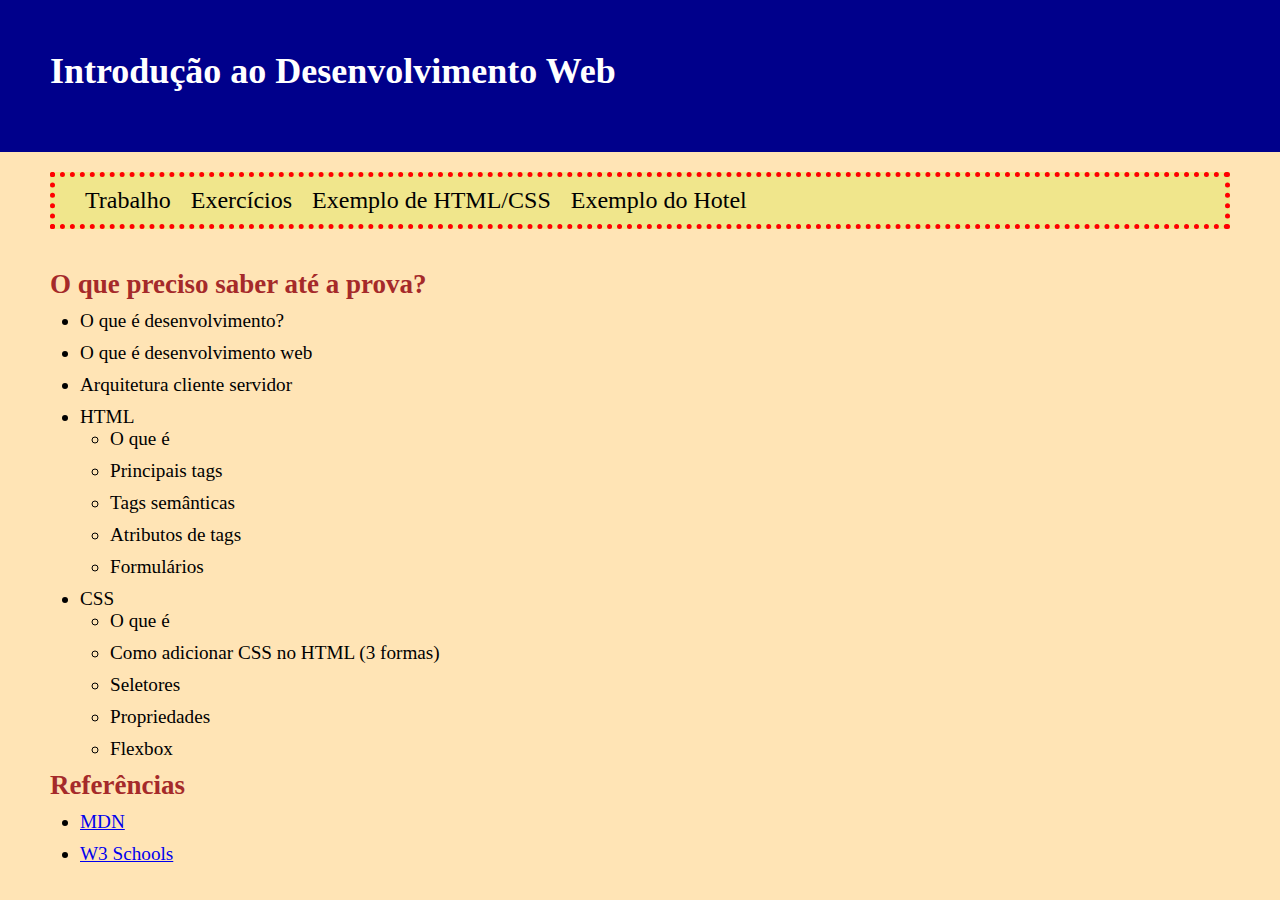
<file: index.html>
<!DOCTYPE html>
<html lang="en">
<head>
    <meta charset="UTF-8">
    <meta name="viewport" content="width=device-width, initial-scale=1.0">
    <title>Introdução ao Desenvolvimento Web</title>
    <link rel="stylesheet" href="style.css">
</head>
<body>
    <header>
        <h1>Introdução ao Desenvolvimento Web</h1>
    </header>
    <nav>
        <a href="trabalho.html">Trabalho</a>
        <a href="exercicios.html">Exercícios</a>
        <a href="aula1">Exemplo de HTML/CSS</a>
        <a href="hotel/index.html">Exemplo do Hotel</a>
    </nav>
    <main>
        <article>
            <h2>O que preciso saber até a prova?</h2>
            <ul>
                <li>O que é desenvolvimento?</li>
                <li>O que é desenvolvimento web</li>
                <li>Arquitetura cliente servidor</li>
                <li>HTML
                    <ul>
                        <li>O que é</li>
                        <li>Principais tags</li>
                        <li>Tags semânticas</li>
                        <li>Atributos de tags</li>
                        <li>Formulários</li>
                    </ul>
                </li>
                <li>CSS
                    <ul>
                        <li>O que é</li>
                        <li>Como adicionar CSS no HTML (3 formas)</li>
                        <li>Seletores</li>
                        <li>Propriedades</li>
                        <li>Flexbox</li>
                    </ul>
                </li>
            </ul>
        </article>
        <article>
            <h2>Referências</h2>
            <ul>
                <li><a href="https://developer.mozilla.org/pt-BR/">MDN</a></li>
                <li><a href="https://www.w3schools.com/">W3 Schools</a></li>
            </ul>
        </article>
    </main>
</body>
</html>
</file>
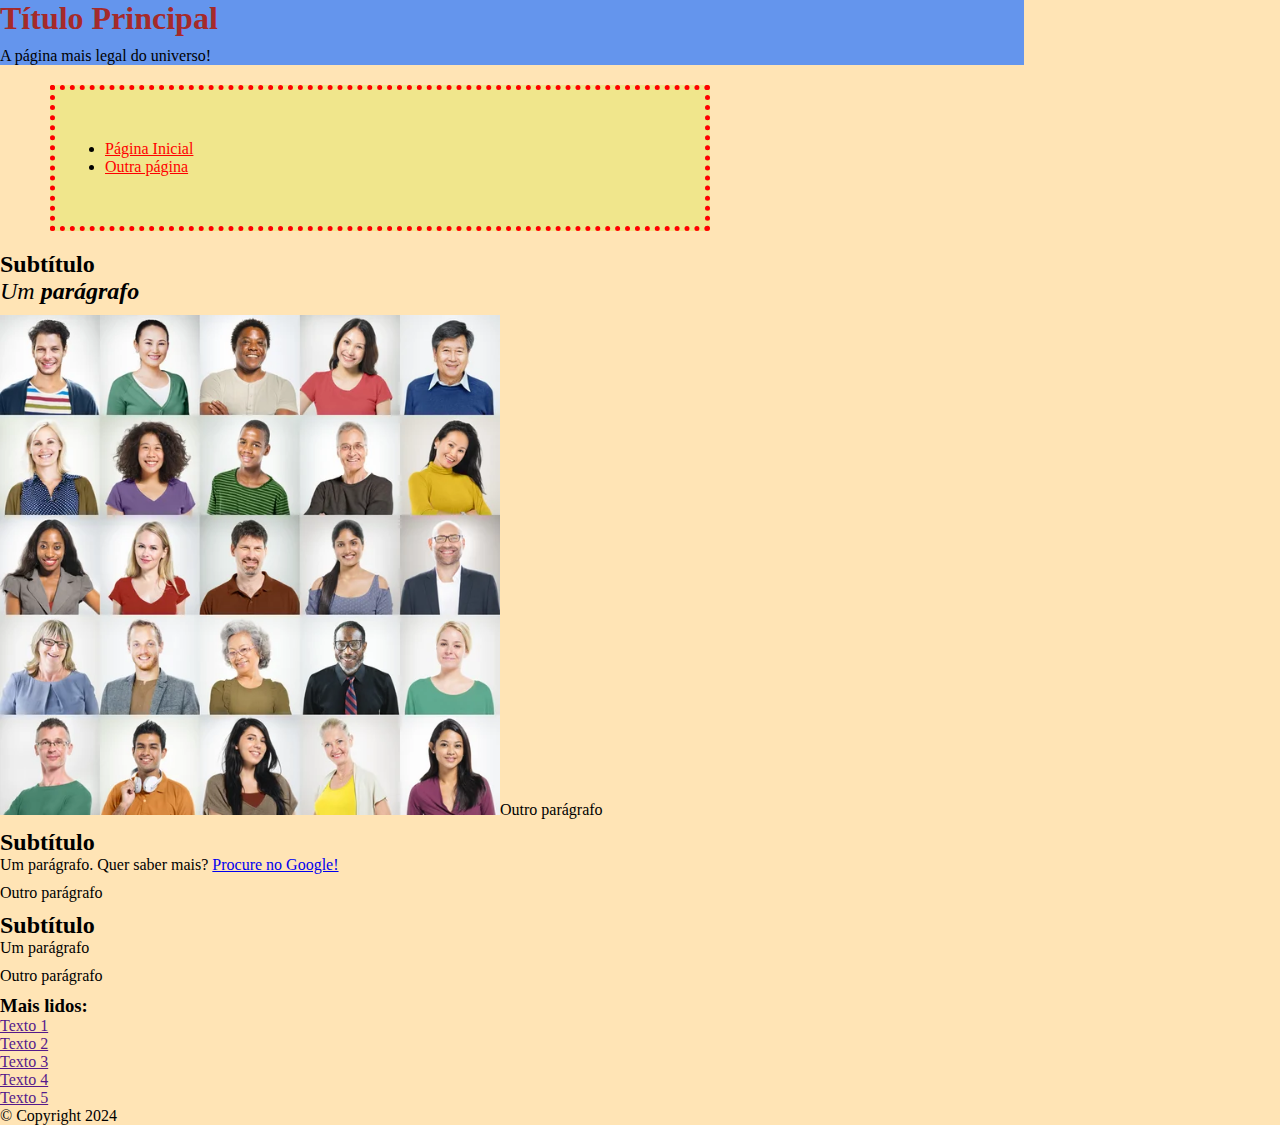
<file: aula1/index.html>
<!DOCTYPE html>
<html lang="pt-br">
<head>
    <meta charset="UTF-8">
    <meta name="viewport" content="width=device-width, initial-scale=1.0">
    <title>Minha página supimpa!</title>
    <link rel="stylesheet" href="hotel.css">
</head>
<body>
    <header>
        <h1>Título Principal</h1>
        <p id="paragrafo-do-titulo">A página mais legal do universo!</p>
    </header>
    <nav>
        <ul>
            <li><a href="index.html">Página Inicial</a></li>
            <li><a href="pagina2.html">Outra página</a></li>
        </ul>
    </nav>
    <main id="principal">
        <article>
            <h2>Subtítulo</h2>
            <p class="subtitulo"><em>Um <strong>parágrafo</strong></em></p>
            <p><img src="imagens/pessoas.jpg" alt="Imagem de pessoas sorrindo com roupas coloridas">Outro parágrafo</p>
        </article>
        <article>
            <h2 id="titulo3">Subtítulo</h2>
            <p>Um parágrafo. Quer saber mais? <a href="https://www.google.com/">Procure no Google!</a></p>
            <p>Outro parágrafo</p>
        </article>
        <article>
            <h2>Subtítulo</h2>
            <p>Um parágrafo</p>
            <p>Outro parágrafo</p>
        </article>
    </main>
    <aside>
        <h3>Mais lidos:</h3>
        <ol>
            <li><a href="">Texto 1</a></li>
            <li><a href="">Texto 2</a></li>
            <li><a href="">Texto 3</a></li>
            <li><a href="">Texto 4</a></li>
            <li><a href="">Texto 5</a></li>
        </ol>
    </aside>
    <footer>&copy; Copyright 2024</footer>
</body>
</html>
</file>
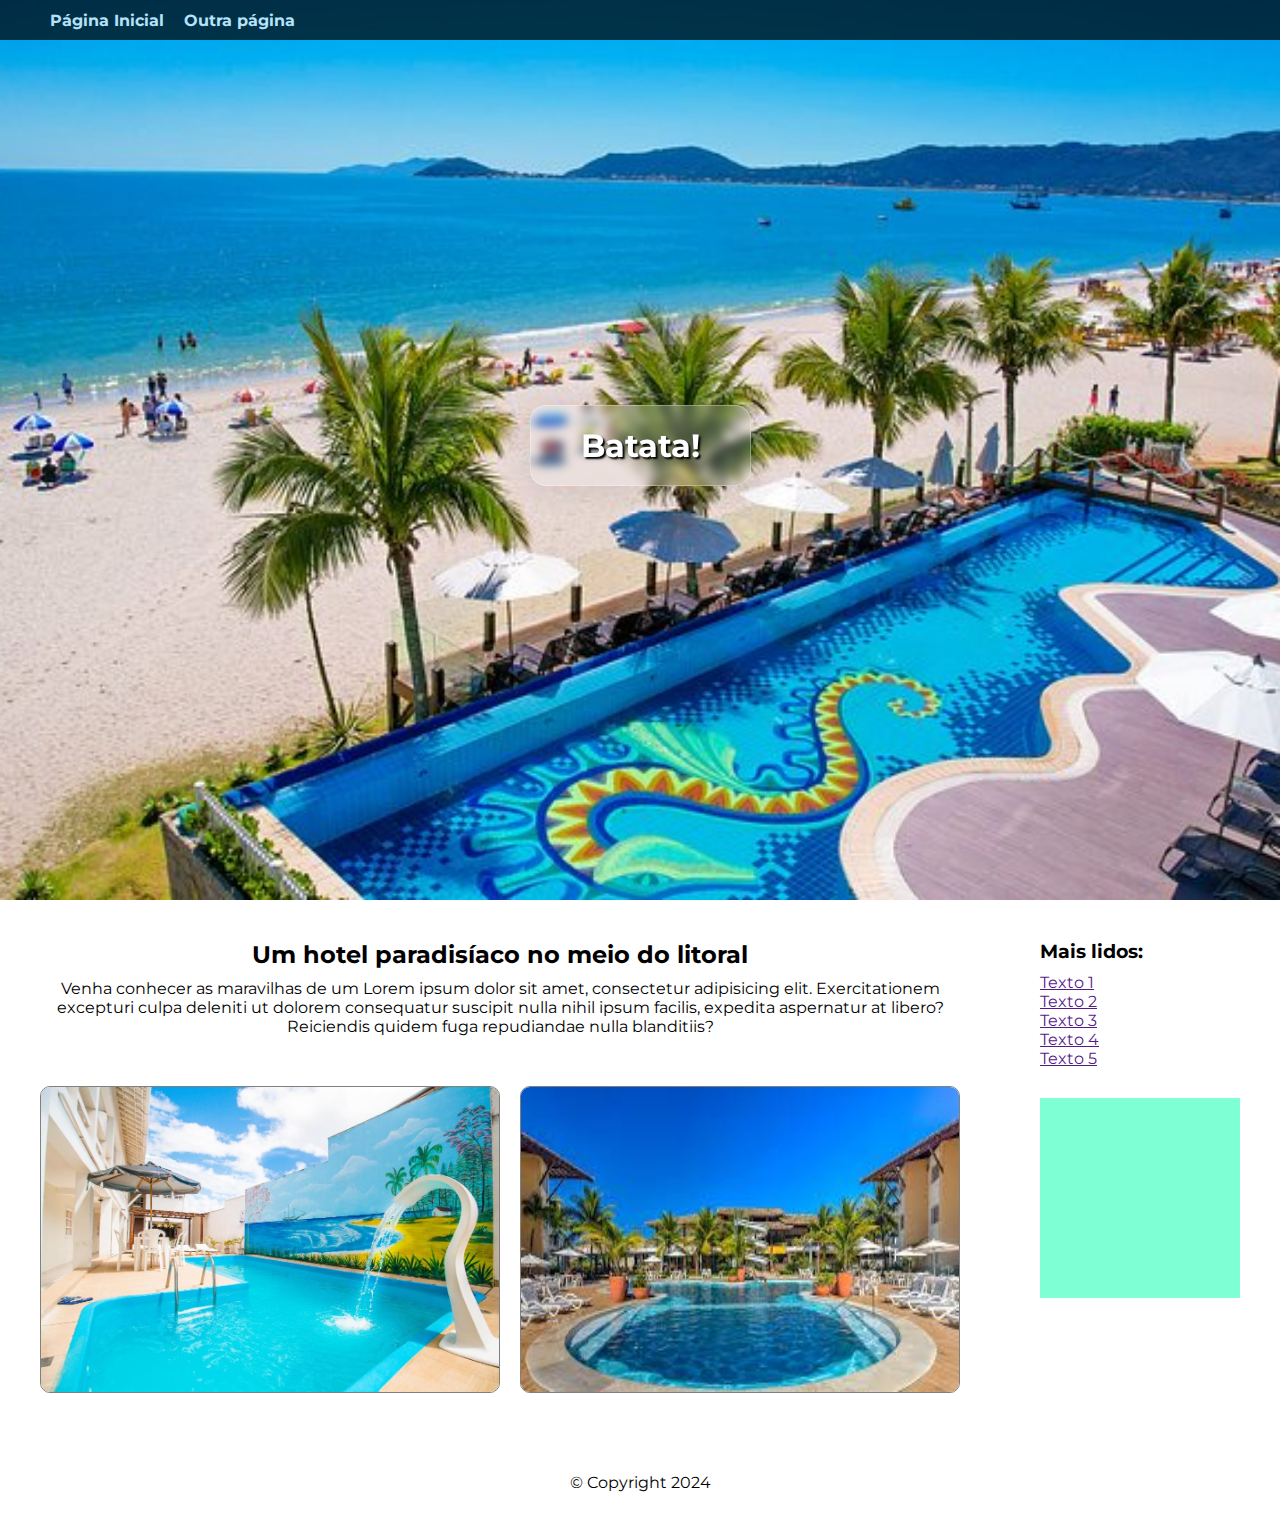
<file: hotel/index.html>
<!DOCTYPE html>
<html lang="pt-br">
<head>
    <meta charset="UTF-8">
    <meta name="viewport" content="width=device-width, initial-scale=1.0">
    <title>Hotel supimpa!</title>
    <link rel="stylesheet" href="hotel.css">
    <link rel="preconnect" href="https://fonts.googleapis.com">
    <link rel="preconnect" href="https://fonts.gstatic.com" crossorigin>
    <link href="https://fonts.googleapis.com/css2?family=Montserrat:ital,wght@0,100..900;1,100..900&display=swap" rel="stylesheet">
</head>
<body>
    <nav>
        <ul>
            <li><a href="index.html">Página Inicial</a></li>
            <li><a href="pagina2.html">Outra página</a></li>
        </ul>
    </nav>
    <header>
        <h1 id="titulo">Hotel Supimpa</h1>
        <p id="paragrafo-do-titulo">O hotel mais legal do universo!</p>
    </header>
    
    <main id="principal">
        <section>
            <h2>Um hotel paradisíaco no meio do litoral</h2>
            <p>Venha conhecer as maravilhas de um  Lorem ipsum dolor sit amet, consectetur adipisicing elit. Exercitationem excepturi culpa deleniti ut dolorem consequatur suscipit nulla nihil ipsum facilis, expedita aspernatur at libero? Reiciendis quidem fuga repudiandae nulla blanditiis?</p>
            <div class="fotos">
                <img src="imagens/piscina.jpg" alt="">
                <img src="imagens/piscina2.jpg" alt="">
            </div>
        </section>
        <aside>
            <h3>Mais lidos:</h3>
            <ol>
                <li><a href="">Texto 1</a></li>
                <li><a href="">Texto 2</a></li>
                <li><a href="">Texto 3</a></li>
                <li><a href="">Texto 4</a></li>
                <li><a href="">Texto 5</a></li>
            </ol>
            <div class="propaganda"></div>
        </aside>
    </main>
    
    <footer>&copy; Copyright 2024</footer>
    <script>
        document.getElementById("titulo").innerHTML = "Batata!";
    </script>
</body>
</html>
</file>
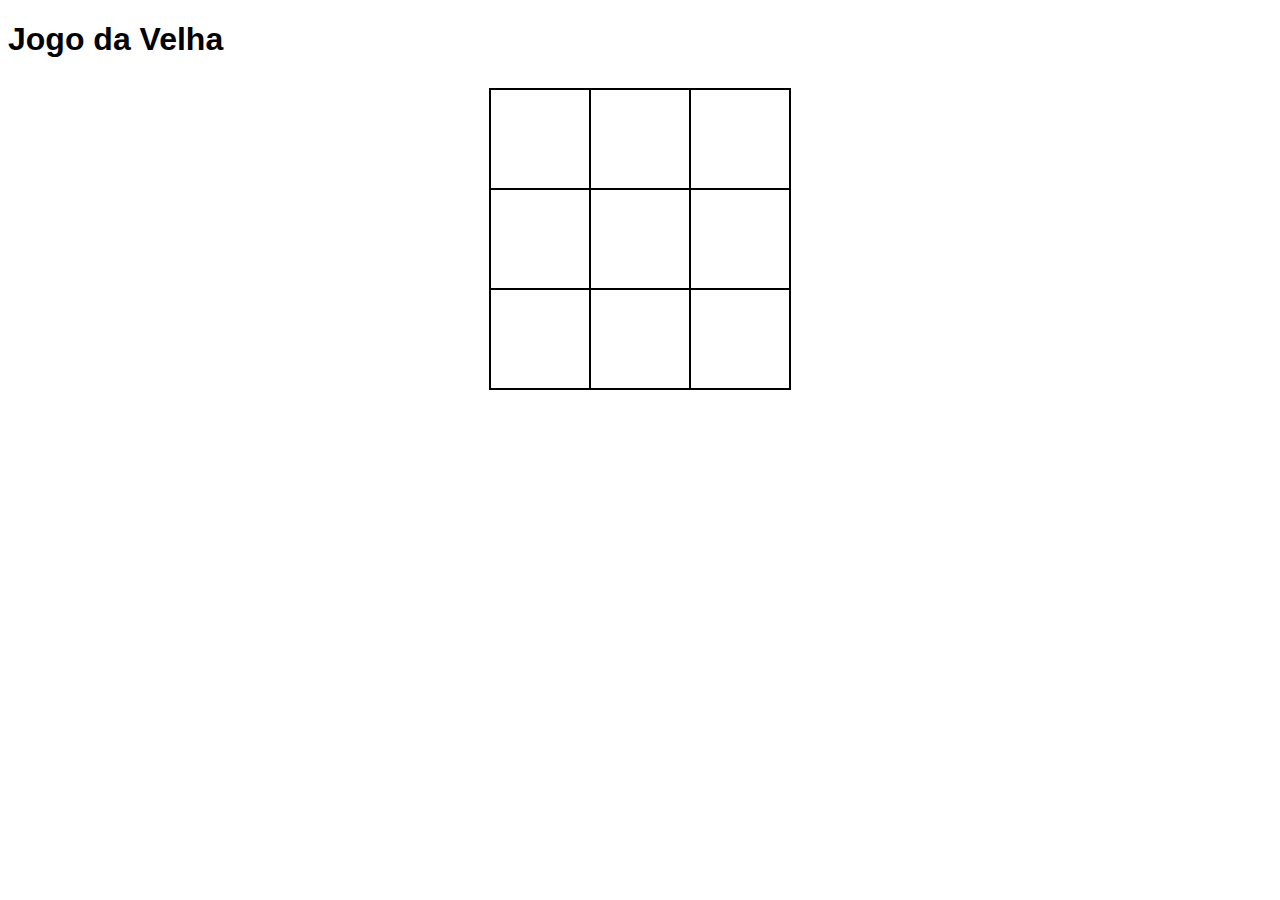
<file: JogoDaVelha/index.html>
<!DOCTYPE html>
<html lang="pt-br">
<head>
    <meta charset="UTF-8">
    <meta name="viewport" content="width=device-width, initial-scale=1.0">
    <title>Jogo da Velha</title>
    <link rel="stylesheet" href="style.css">
    <script src="script.js" defer></script>
</head>
<body>
    <h1>Jogo da Velha</h1>
    <table>
        <tr>
            <td></td>
            <td></td>
            <td></td>
        </tr>
        <tr>
            <td></td>
            <td></td>
            <td></td>
        </tr>
        <tr>
            <td></td>
            <td></td>
            <td></td>
        </tr>
    </table>
</body>
</html>
</file>
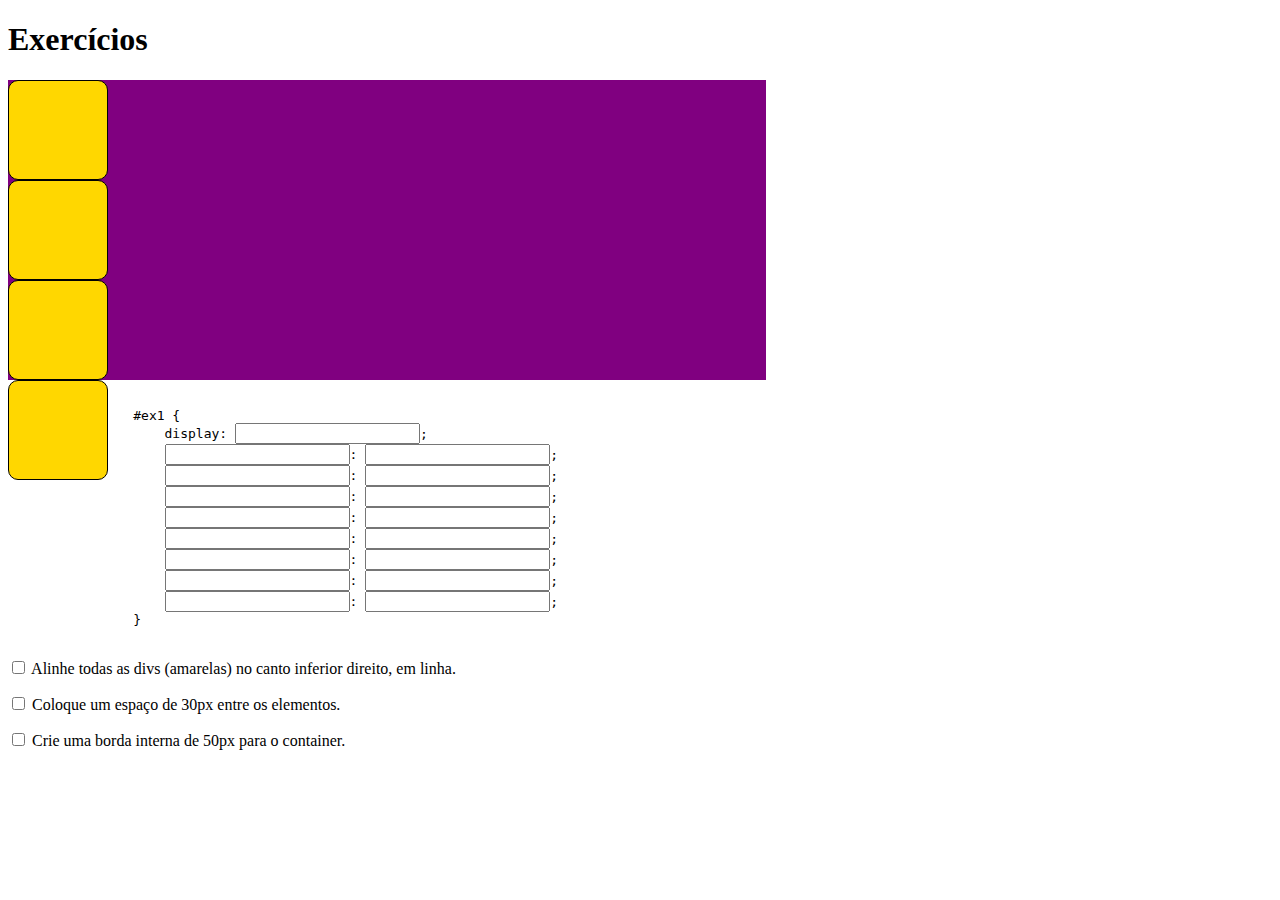
<file: exercicios.html>
<!DOCTYPE html>
<html lang="pt-br">
<head>
    <meta charset="UTF-8">
    <meta name="viewport" content="width=device-width, initial-scale=1.0">
    <title>Fundamentos de Desenvolvimento Web</title>
    <link rel="stylesheet" href="exercicios.css">
    <script src="exercicios.js" defer></script>
</head>
<body>
    <header>
        <h1>Exercícios</h1>
    </header>
    <main>
        <article>
            <section id="ex1">
                <div></div>
                <div></div>
                <div></div>
                <div></div>
            </section>
            
            <pre><code>
                #ex1 {
                    display: <input id="ex1-display" />;
                    <input id="ex1-prop1" />: <input id="ex1-value1" />;
                    <input id="ex1-prop2" />: <input id="ex1-value2" />;
                    <input id="ex1-prop3" />: <input id="ex1-value3" />;
                    <input id="ex1-prop4" />: <input id="ex1-value4" />;
                    <input id="ex1-prop5" />: <input id="ex1-value5" />;
                    <input id="ex1-prop6" />: <input id="ex1-value6" />;
                    <input id="ex1-prop7" />: <input id="ex1-value7" />;
                    <input id="ex1-prop8" />: <input id="ex1-value8" />;
                }
            </code></pre>
            <p><input type="checkbox"> Alinhe todas as divs (amarelas) no canto inferior direito, em linha.</p>
            <p><input type="checkbox"> Coloque um espaço de 30px entre os elementos.</p>
            <p><input type="checkbox"> Crie uma borda interna de 50px para o container.</p>
        </article>
    </main>
</body>
</html>
</file>
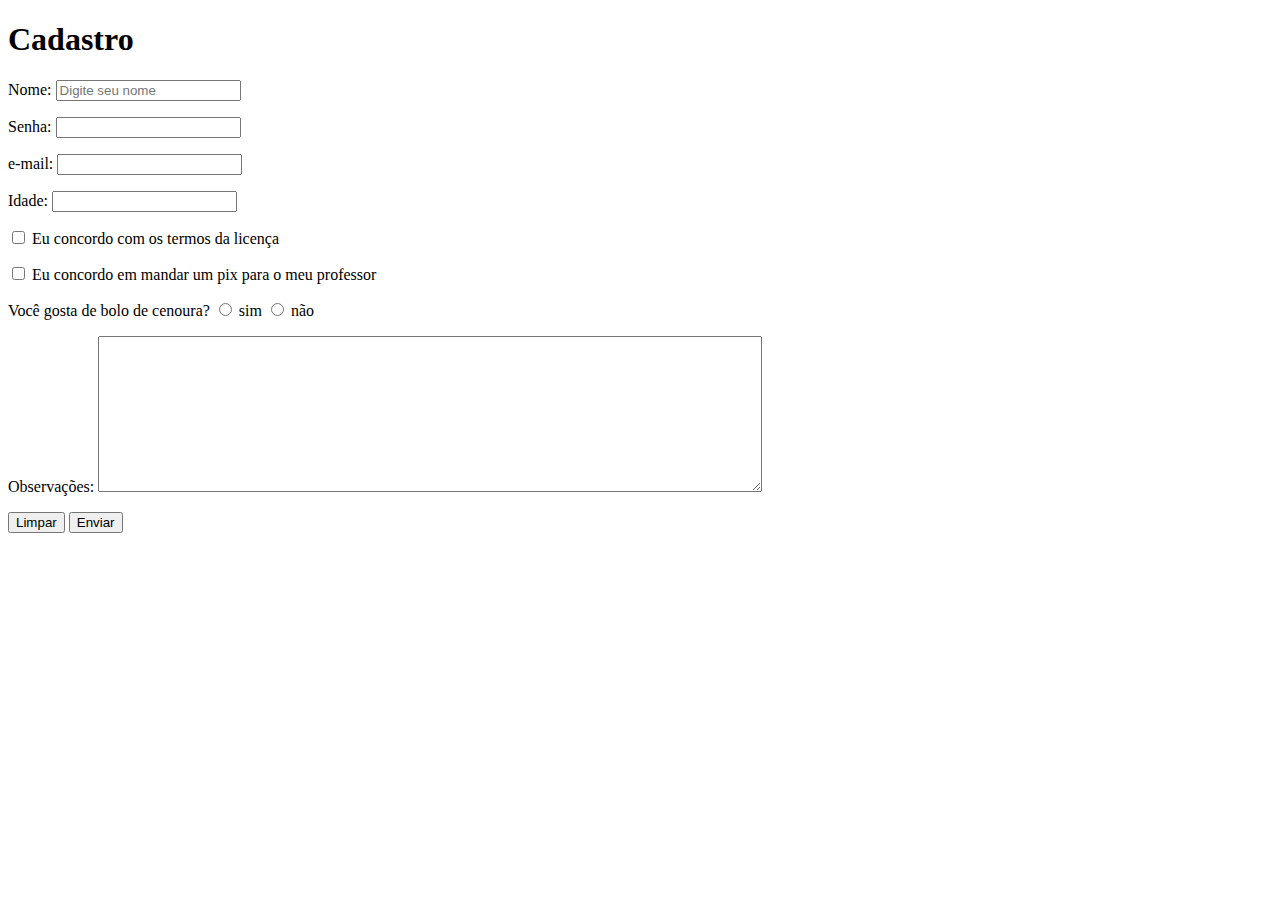
<file: formulario.html>
<!DOCTYPE html>
<html lang="pt-br">
<head>
    <meta charset="UTF-8">
    <meta name="viewport" content="width=device-width, initial-scale=1.0">
    <title>Exemplo de formulário</title>
</head>
<body>
    <h1>Cadastro</h1>
    <form action="envio.html" method="post">
        <p>
            <label for="nome">Nome:</label>
            <input name="nome" id="nome" type="text" required placeholder="Digite seu nome" maxlength="50" />
        </p>
        <p>
            <label for="senha">Senha:</label>
            <input name="senha" id="senha" type="password" />
        </p>
        <p>
            <label for="email">e-mail:</label>
            <input name="email" id="email" type="email" />
        </p>
        <p>
            <label for="idade">Idade:</label>
            <input name="idade" id="idade" type="number" />
        </p>
        <p>
            <input type="checkbox" name="concordo" id="concordo" value="sim">
            <label for="concordo">Eu concordo com os termos da licença</label>
        </p>
        <p>
            <input type="checkbox" name="concordo2" id="concordo2" value="pix">
            <label for="concordo2">Eu concordo em mandar um pix para o meu professor</label>
        </p>
        <p>
            Você gosta de bolo de cenoura?
            <input type="radio" name="cenoura" value="sim" id="cenoura-sim"> <label for="cenoura-sim">sim</label>
            <input type="radio" name="cenoura" value="não" id="cenoura-nao"> <label for="cenoura-nao">não</label>
        </p>
        <p>
            <label for="obs">Observações:</label>
            <textarea name="obs" id="obs" cols="80" rows="10"></textarea>
        </p>
        <button type="reset">Limpar</button>
        <button type="submit">Enviar</button>
    </form>
</body>
</html>
</file>
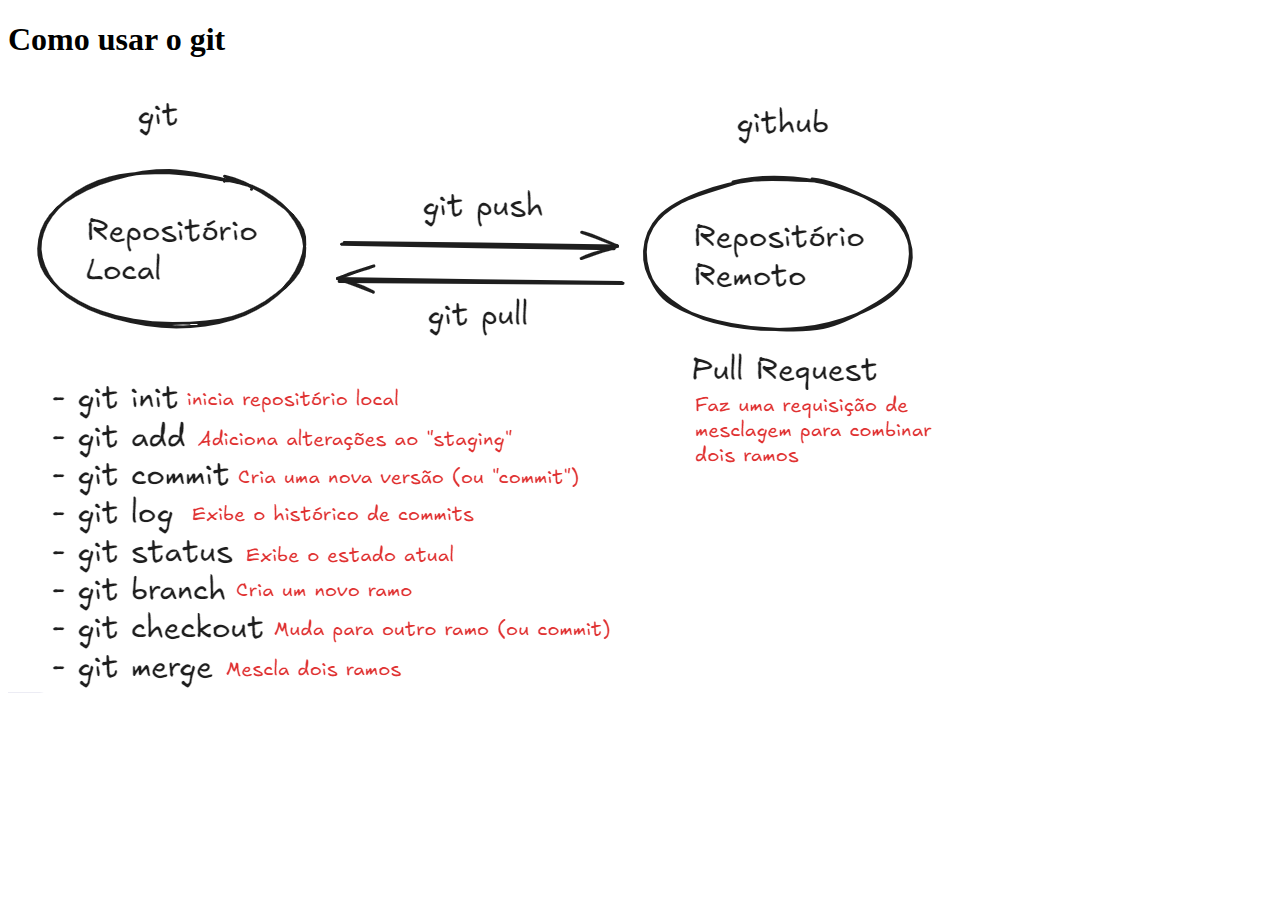
<file: git.html>
<!DOCTYPE html>
<html lang="en">
<head>
    <meta charset="UTF-8">
    <meta name="viewport" content="width=device-width, initial-scale=1.0">
    <title>Como usar o GIT</title>
</head>
<body>
    <h1>Como usar o git</h1>
    <p><img src="git/esquema-git.png" alt=""></p>
</body>
</html>
</file>
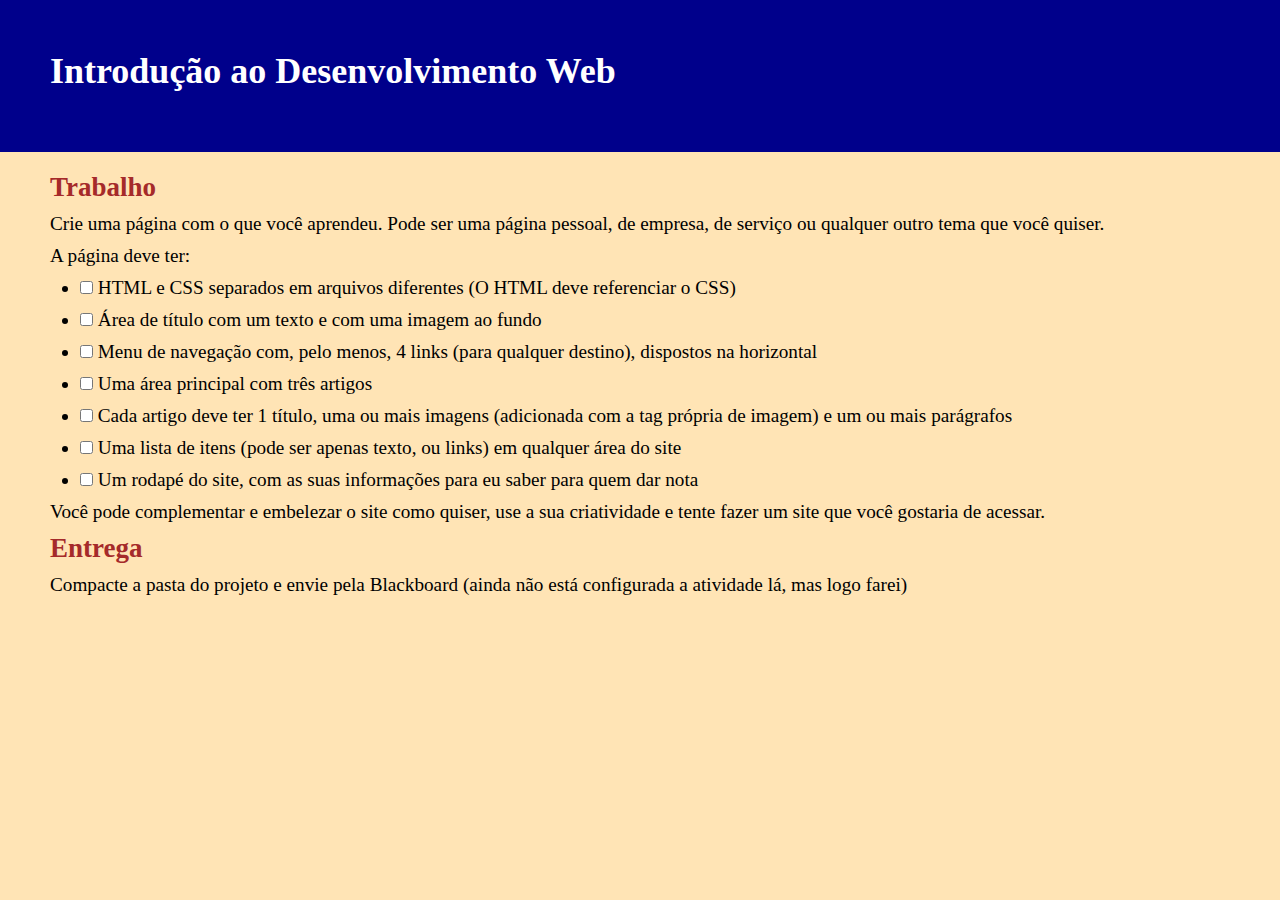
<file: trabalho.html>
<!DOCTYPE html>
<html lang="pt-br">
<head>
    <meta charset="UTF-8">
    <meta name="viewport" content="width=device-width, initial-scale=1.0">
    <title>Introdução ao Desenvolvimento Web</title>
    <link rel="stylesheet" href="style.css">
</head>
<body>
    <header>
        <h1>Introdução ao Desenvolvimento Web</h1>
    </header>
    <main>
        <h2>Trabalho</h2>
        <p>Crie uma página com o que você aprendeu. Pode ser uma página pessoal, de empresa, de serviço ou qualquer outro tema que você quiser.</p>
        <p>A página deve ter:</p>
        <ul>
            <li><input type="checkbox"> HTML e CSS separados em arquivos diferentes (O HTML deve referenciar o CSS)</li>
            <li><input type="checkbox"> Área de título com um texto e com uma imagem ao fundo</li>
            <li><input type="checkbox"> Menu de navegação com, pelo menos, 4 links (para qualquer destino), dispostos na horizontal</li>
            <li><input type="checkbox"> Uma área principal com três artigos</li>
            <li><input type="checkbox"> Cada artigo deve ter 1 título, uma ou mais imagens (adicionada com a tag própria de imagem) e um ou mais parágrafos</li>
            <li><input type="checkbox"> Uma lista de itens (pode ser apenas texto, ou links) em qualquer área do site</li>
            <li><input type="checkbox"> Um rodapé do site, com as suas informações para eu saber para quem dar nota</li>
        </ul>
        <p>Você pode complementar e embelezar o site como quiser, use a sua criatividade e tente fazer um site que você gostaria de acessar.</p>

        <h2>Entrega</h2>
        <p>Compacte a pasta do projeto e envie pela Blackboard (ainda não está configurada a atividade lá, mas logo farei)</p>
    </main>
</body>
</html>
</file>
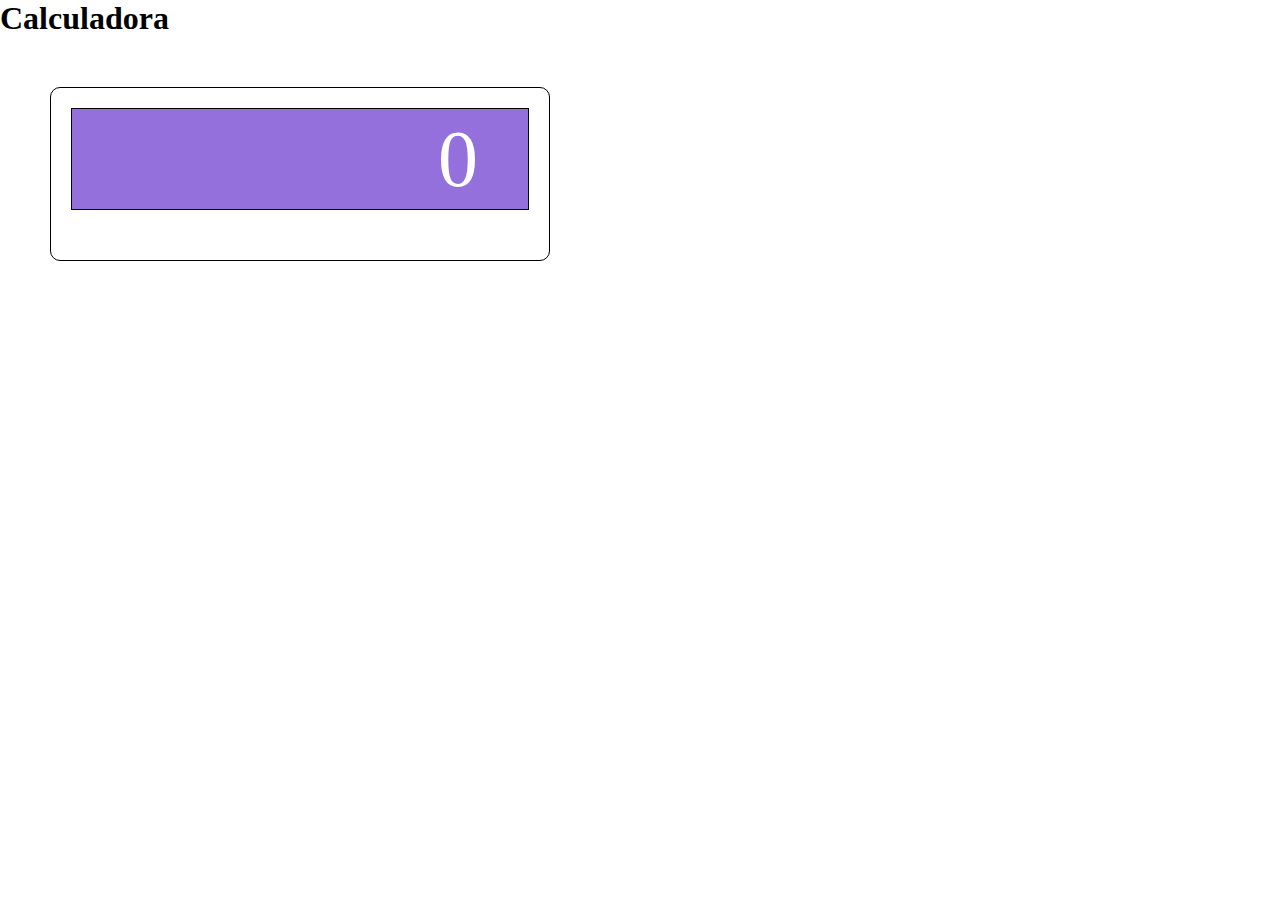
<file: JS/calculadora copy.html>
<!DOCTYPE html>
<html lang="en">
<head>
    <meta charset="UTF-8">
    <meta name="viewport" content="width=device-width, initial-scale=1.0">
    <title>Document</title>
    <link rel="stylesheet" href="style.css">
    <script src="script.js" defer></script>
</head>
<body>
    <header>
        <h1>Calculadora</h1>
    </header>
    <main>
        <div class="painel">0</div>
        <div class="botoes"></div>
    </main>
</body>
</html>
</file>
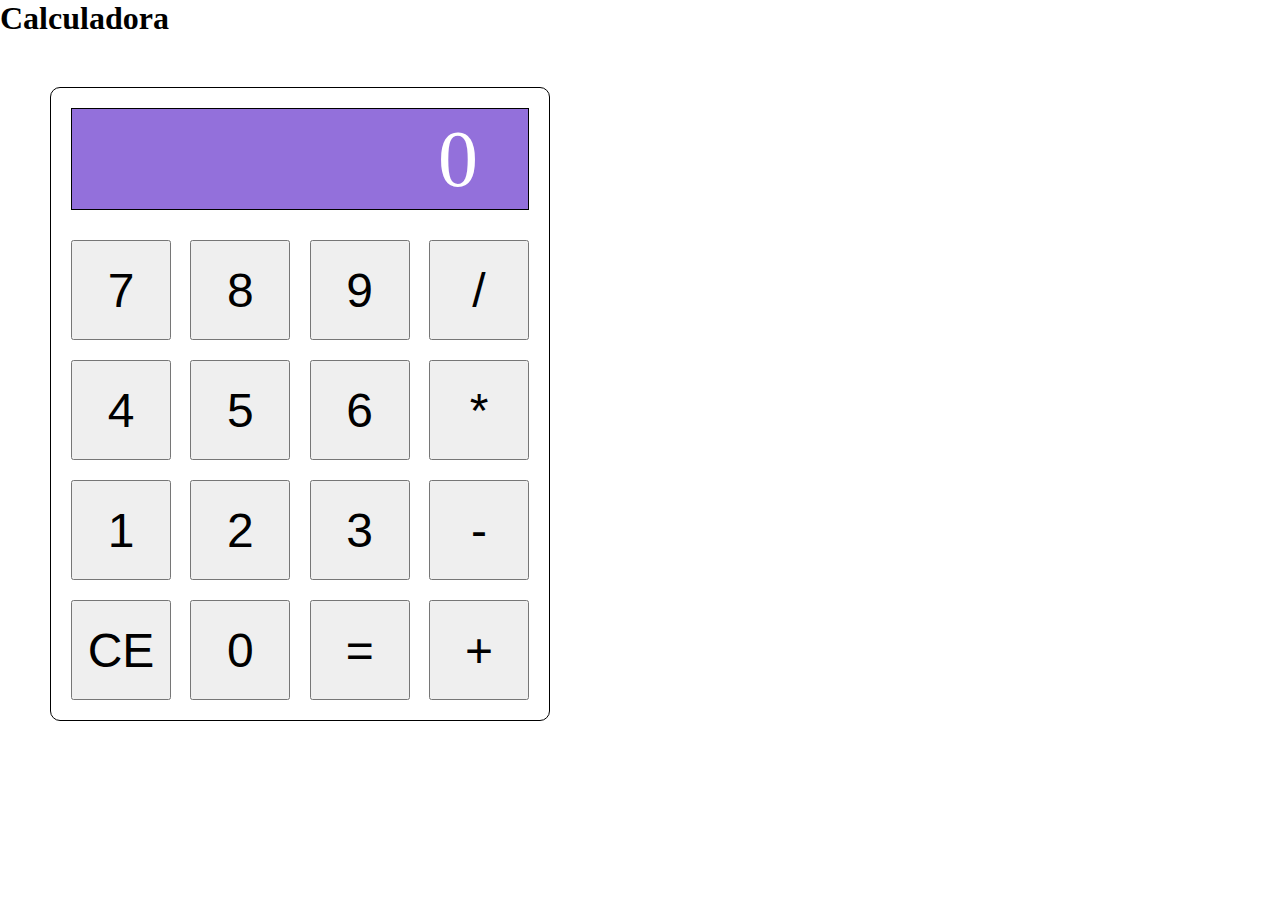
<file: JS/calculadora.html>
<!DOCTYPE html>
<html lang="en">
<head>
    <meta charset="UTF-8">
    <meta name="viewport" content="width=device-width, initial-scale=1.0">
    <title>Document</title>
    <link rel="stylesheet" href="style.css">
    <script src="script.js" defer></script>
</head>
<body>
    <header>
        <h1>Calculadora</h1>
    </header>
    <main>
        <div class="painel">0</div>
        <div class="botoes">
            <button id="btn7">7</button>
            <button id="btn8">8</button>
            <button id="btn9">9</button>
            <button id="btnDiv">/</button>
            <button id="btn4">4</button>
            <button id="btn5">5</button>
            <button id="btn6">6</button>
            <button id="btnMul">*</button>
            <button id="btn1">1</button>
            <button id="btn2">2</button>
            <button id="btn3">3</button>
            <button id="btnSub">-</button>
            <button id="btnCE">CE</button>
            <button id="btn0">0</button>
            <button id="btnEqual">=</button>
            <button id="btnSum">+</button>
        </div>
    </main>
</body>
</html>
</file>
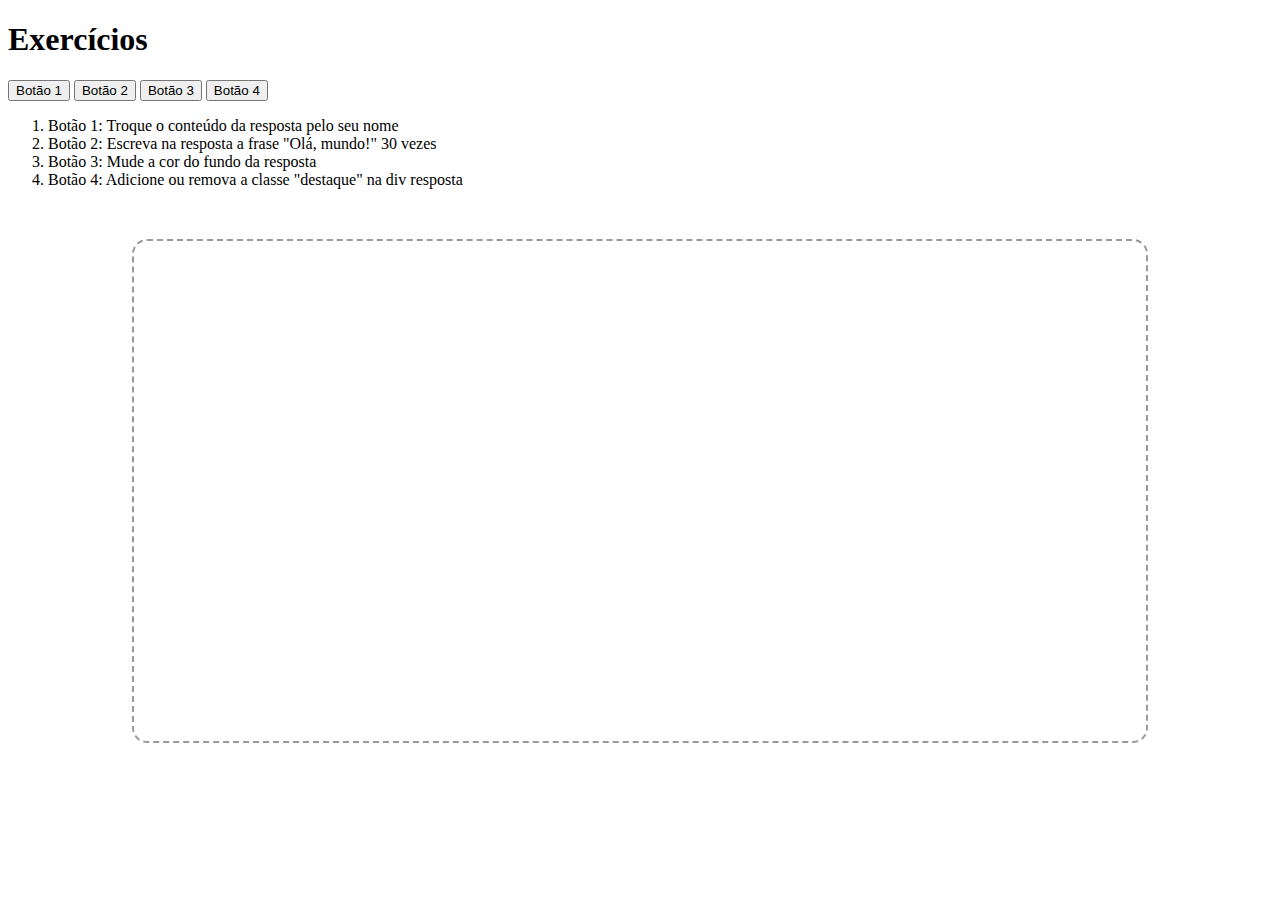
<file: JS/exercicio.html>
<!DOCTYPE html>
<html lang="en">
<head>
    <meta charset="UTF-8">
    <meta name="viewport" content="width=device-width, initial-scale=1.0">
    <title>Exercícios</title>
    <link rel="stylesheet" href="exercicios.css">
</head>
<body>
    <h1>Exercícios</h1>
    <div class="botoes">
        <button id="btn1">Botão 1</button>
        <button id="btn2">Botão 2</button>
        <button id="btn3">Botão 3</button>
        <button id="btn4">Botão 4</button>
    </div>
    <div>
        <ol>
            <li>Botão 1: Troque o conteúdo da resposta pelo seu nome</li>
            <li>Botão 2: Escreva na resposta a frase "Olá, mundo!" 30 vezes</li>
            <li>Botão 3: Mude a cor do fundo da resposta</li>
            <li>Botão 4: Adicione ou remova a classe "destaque" na div resposta</li>
        </ol>
    </div>
    <div id="resposta"></div>
    <script src="exercicios.js"></script>
</body>
</html>
</file>
<file: aula1/hotel.css>
/*
== Unidades de medida:

Tamanho fixo:
- px: pixels
- cm: centímetros

Tamanho relativo
- %: porcentagem
- em: relativo ao tamanho da fonte padrão
- rem:
- vh: relativo à altura do site
- vw: relativo à largura do site
- dvh, dvw, svw, shw...

== Combinação de seletores

- com vírgulas: união
main, header, nav { ... }

- com espaço: hierarquia
nav a { ... }

== CSS Pseudo-classes
:hover -> mouse em cima
:visited -> links visitados
:active -> itens seleciona

== BOX-MODEL (Modelo de caixa)
- Borda (border)
- Margem (margin)
- Margem interna (padding)
- top, right, bottom, left


*/

* {
    /* CSS reset */
    margin: 0;
    padding: 0;

    /* Para considerar o tamanho do elemento sem o tamanho das margens */
    box-sizing: border-box;
}

h1, p {
    margin-bottom: 10px;
}

header {
    width: 80%;
    background-color: cornflowerblue;
}

nav {
    width: 660px;
    background-color: khaki;
    margin: 20px 50px;
    border-width: 5px;
    border-color: red;
    border-style: dotted;
    padding: 50px;
}

img {
    max-width: 500px;
}

body {
    background-color: moccasin;
}

h1 {
    color:brown;
}

.subtitulo {
    font-size: 1.5rem;
}

nav a {
    color: red;
}

nav a:hover {
    color: blue;
    background-color: yellow;
}

nav a:visited {
    color:blueviolet;
}
</file>
<file: hotel/hotel.css>
* {
    margin: 0;
    padding: 0;
    box-sizing: border-box;
    font-family: "Montserrat", sans-serif;
}

h1, h2, h3, p {
    margin-bottom: 10px;
}

li {
    list-style: none;
}
header {
    background-image: url(imagens/palace-praia-hotel.jpg);
    height: 100dvh;
    background-color: aqua;
    background-size: cover;
    background-position: center;
    color: white;
    display: flex;
    justify-content: center;
    align-items: center;
}

header h1 {
    text-shadow: 2px 2px 2px black;
    padding: 20px 50px;
    /* From https://css.glass */
    background: rgba(255, 255, 255, 0.2);
    border-radius: 16px;
    box-shadow: 0 4px 30px rgba(0, 0, 0, 0.1);
    backdrop-filter: blur(5px);
    -webkit-backdrop-filter: blur(5px);
    border: 1px solid rgba(255, 255, 255, 0.3);
}
header p {
    display: none;
}

nav {
    background-color: black;
    position: fixed;
    width: 100%;
    padding: 0 50px;
    opacity: 0.7;
}

nav ul {
    height: 40px;
    display: flex;
    align-items: center;
    gap: 20px;
}

nav a {
    color: white;
    text-decoration: none;
    font-weight: 700;
}

nav a:hover {
    opacity: 1;
}

main {
    display: flex;
    justify-content: space-between;
}

main section {
    width: 50%;
    padding: 40px;
    flex-grow: 1;
    text-align: center;
}

aside {
    width: 280px;
    padding: 40px
}

footer {
    height: 100px;
    text-align: center;
    line-height: 100px;
}

.propaganda {
    width: 200px;
    height: 200px;
    background-color: aquamarine;
    margin: 30px 0; 
}

.fotos {
    margin-top: 50px;
    display: flex;
    gap: 20px;
}

.fotos img {
    width: 50%;
    border: 1px solid grey;
    border-radius: 10px;
}

@media (max-width: 600px) {
    main {
        flex-direction: column;
    }

    main section, aside {
        width: 100%;
    }
}
</file>
<file: JogoDaVelha/style.css>
* {
    box-sizing: border-box;
    font-family: sans-serif;
}

table {
    border: 0;
    border-collapse: collapse;
    margin: 30px auto;
}

td {
    width: 100px;
    height: 100px;
    border: 2px solid black;
    font-size: 3rem;
    text-align: center;
}

.destaque {
    color: red;
    background-color: lemonchiffon;
    transition: all 0.5s;
}
</file>
<file: exercicios.css>
* {
    box-sizing: border-box;
}

#ex1 {
    background-color: purple;
    width: 60%;
    height: 300px;
}

#ex1 > div {
    width: 100px;
    height: 100px;
    border-radius: 10px;
    border: 1px solid black;
    background-color: gold;
}
</file>
<file: JS/style.css>
* {
    padding: 0;
    margin: 0;
    box-sizing: border-box;
}

main {
    border: 1px solid black;
    width: 500px;
    margin: 50px;
    padding: 20px;
    border-radius: 10px;
}

.painel {
    border: 1px solid black;
    background-color: mediumpurple;
    height: 100px;
    color: white;
    font-size: 5rem;
    display: flex;
    justify-content: flex-end;
    align-items: center;
    padding: 50px;
}

.botoes {
    display: flex;
    flex-wrap: wrap;
    justify-content: space-between;
    row-gap: 20px;
    margin-top: 30px;
}
.botoes button {
    font-size: 3rem;
    width: 100px;
    height: 100px;
}
</file>
<file: JS/exercicios.css>
#resposta {
    width: 80%;
    height: 500px;
    border: 2px dashed #999;
    border-radius: 15px;
    margin: 50px auto;
}

.destaque {
    background-color: yellow;
    border-color: red !important;
    color: blue;
}
</file>
<file: style.css>
* {
    /* CSS reset */
    margin: 0;
    padding: 0;

    /* Para considerar o tamanho do elemento sem o tamanho das margens */
    box-sizing: border-box;
}

body {
    font-size: 18px;
}

h1, h2, p, li {
    margin-bottom: 10px;
}

p, li {
    font-size: 1.2rem;
}

li {
    margin-left: 30px;
}

header {
    padding: 50px;
    background-color: darkblue;
}

header h1 {
    color: white;
}

nav {
    background-color: khaki;
    margin: 20px 50px;
    border-width: 5px;
    border-color: red;
    border-style: dotted;
    padding: 10px 30px;
    font-size: 1.5rem;
    display: flex;
    gap: 20px;
}

nav a {
    text-decoration: none;
    color: black;
}

nav a:hover {
    color: red;
}

img {
    max-width: 500px;
}

body {
    background-color: moccasin;
}

h1, h2 {
    color:brown;
}

.subtitulo {
    font-size: 1.5rem;
}

main {
    padding: 20px 50px;
}
</file>
